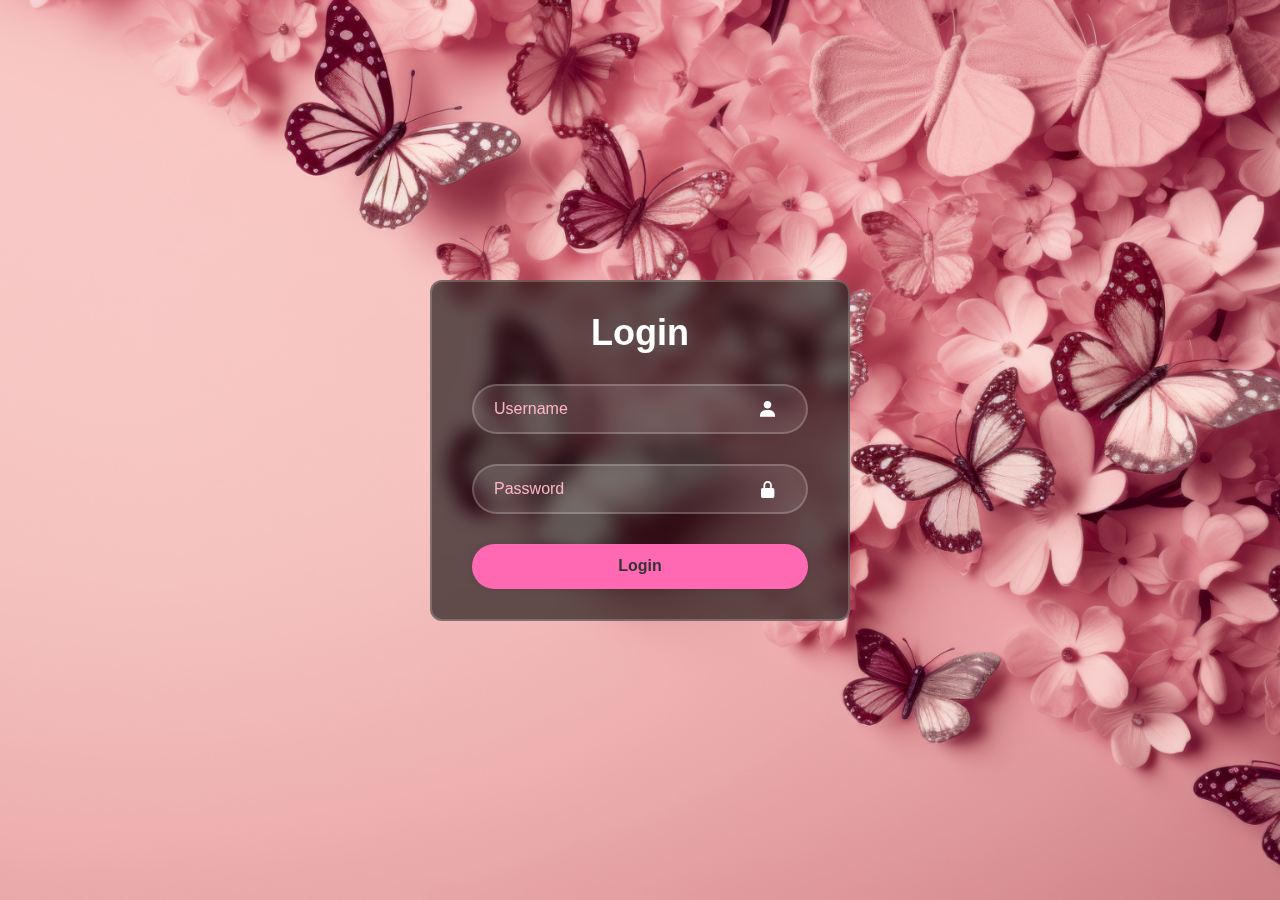
<file: index.html>
<!DOCTYPE html>
<html lang="en">
<head>
  <meta charset="UTF-8">
  <meta name="viewport" content="width=device-width, initial-scale=1.0">
  <title>FOR MY QUEEN <3</title>
  <link rel="stylesheet" href="style.css">
  <link href='https://unpkg.com/boxicons@2.1.4/css/boxicons.min.css' rel='stylesheet'>
  <script>
    function validateForm(event) {
      event.preventDefault(); // Prevent the form from submitting
      const username = document.getElementById('username').value;
      const password = document.getElementById('password').value;
      const validUsername = "lily sayang";
      const validPassword = "junielyly";

      if (username === validUsername && password === validPassword) {
        // Redirect to homepage.html
        window.location.href = 'homepage.html';
      } else {
        alert('Salah username atau password tu lily sayang <3');
      }
    }
  </script>
</head>
<body>
  <div class="wrapper">
    <form onsubmit="validateForm(event)">
      <h1>Login</h1>
      <div class="input-box">
        <input type="text" id="username" placeholder="Username" required>
        <i class='bx bxs-user'></i>
      </div>
      <div class="input-box">
        <input type="password" id="password" placeholder="Password" required>
        <i class='bx bxs-lock-alt'></i>
      </div>
      <button type="submit" class="btn">Login</button>
    </form>
  </div>
</body>
</html>
</file>
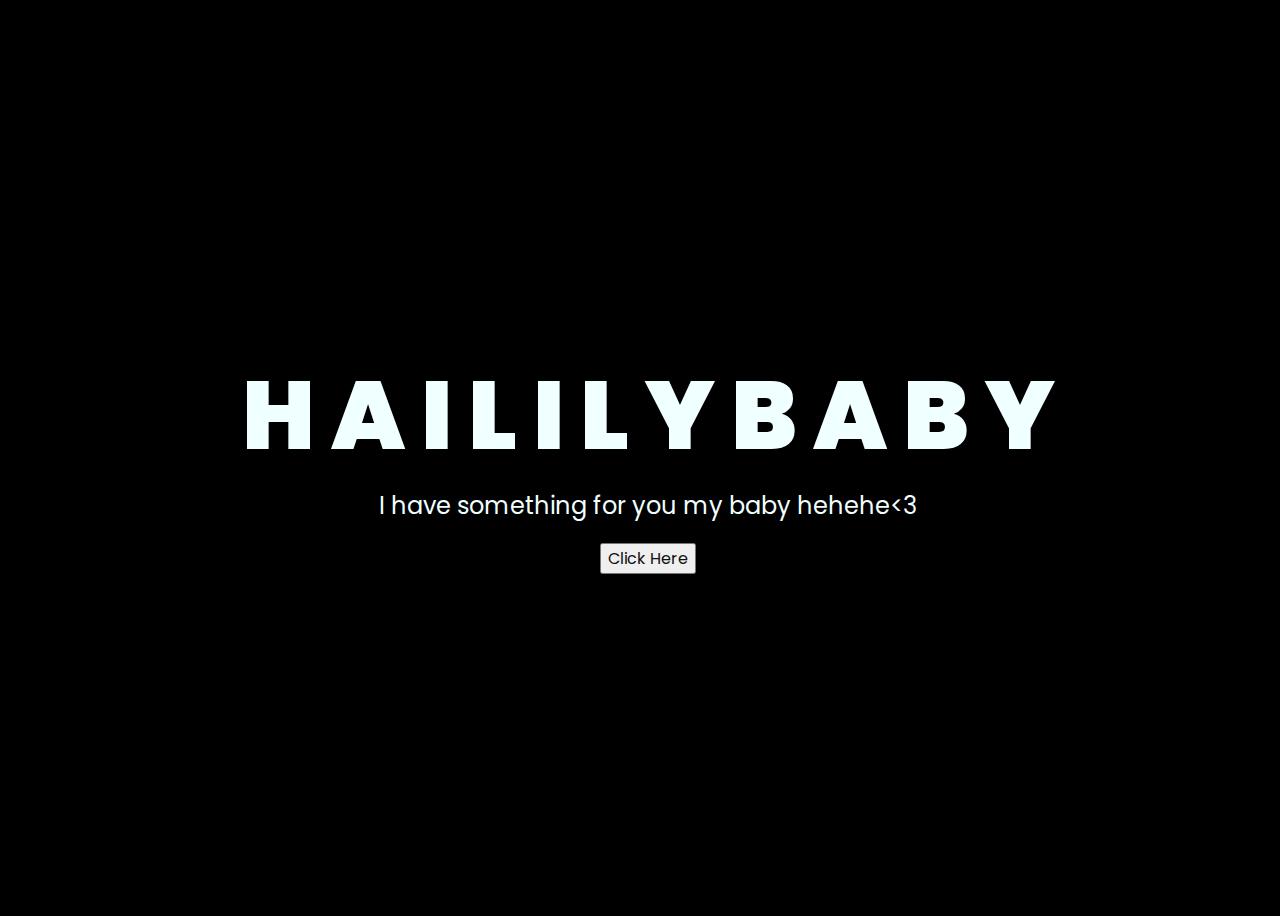
<file: Flower.html>
<!DOCTYPE html>
<html lang="en">
<head>
    <meta charset="UTF-8">
    <meta http-equiv="X-UA-Compatible" content="IE=edge">
    <meta name="viewport" content="width=device-width, initial-scale=1.0">
    <link rel="stylesheet" href="css/style.css">
    <link rel="icon" href="img/flowers.png" type="image/x-icon">
    <title>HEHEHE<3</title>
</head>
<body>
    <div class="greetings">
        <span style="animation-delay: 0.2s;">H</span>
        <span style="animation-delay: 0.4s;">A</span>
        <span style="animation-delay: 0.6s;">I</span>
        <span style="animation-delay: 0.8s;">L</span>
        <span style="animation-delay: 1.0s;">I</span>
        <span style="animation-delay: 1.2s;">L</span>
        <span style="animation-delay: 1.4s;">Y</span>
        <span style="animation-delay: 1.6s;">B</span>
        <span style="animation-delay: 1.8s;">A</span>
        <span style="animation-delay: 2.0s;">B</span>
        <span style="animation-delay: 2.2s;">Y</span>
    </div>
    <div class="description">
        <span>I have something for you my baby hehehe<3 </span>
    </div>
    <div class="button">
        <button>
            <a href="flowerr.html">Click Here</a>
        </button>
    </div>
</body>
</html>
</file>
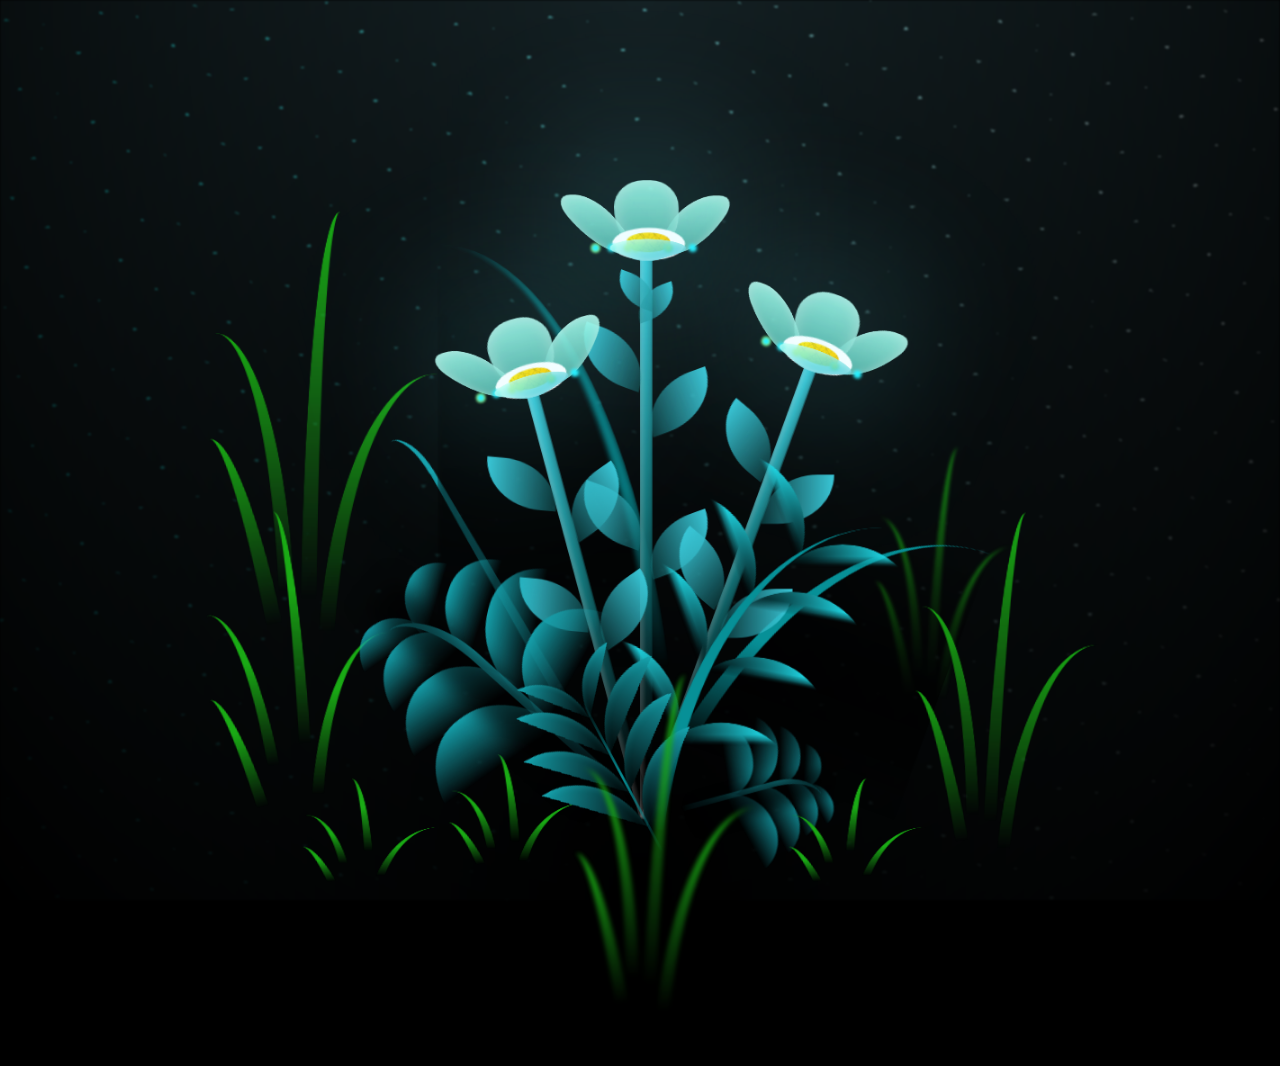
<file: flowerr.html>
<!DOCTYPE html>
<html lang="en">
<head>
    <meta charset="UTF-8">
    <meta http-equiv="X-UA-Compatible" content="IE=edge">
    <meta name="viewport" content="width=device-width, initial-scale=1.0">
    <link rel="stylesheet" href="css/main.css">
    <link rel="icon" href="img/flowers.png" type="image/x-icon">
    <title>FLOWERS FOR MY BABY <3</title>
</head>
<body class="container">
  <!-- Pembuat code: https://codepen.io/mdusmanansari/pen/BamepLe -->
    <div class="night"></div>
    <div class="flowers">
      <div class="flower flower--1">
        <div class="flower__leafs flower__leafs--1">
          <div class="flower__leaf flower__leaf--1"></div>
          <div class="flower__leaf flower__leaf--2"></div>
          <div class="flower__leaf flower__leaf--3"></div>
          <div class="flower__leaf flower__leaf--4"></div>
          <div class="flower__white-circle"></div>

          <div class="flower__light flower__light--1"></div>
          <div class="flower__light flower__light--2"></div>
          <div class="flower__light flower__light--3"></div>
          <div class="flower__light flower__light--4"></div>
          <div class="flower__light flower__light--5"></div>
          <div class="flower__light flower__light--6"></div>
          <div class="flower__light flower__light--7"></div>
          <div class="flower__light flower__light--8"></div>

        </div>
        <div class="flower__line">
          <div class="flower__line__leaf flower__line__leaf--1"></div>
          <div class="flower__line__leaf flower__line__leaf--2"></div>
          <div class="flower__line__leaf flower__line__leaf--3"></div>
          <div class="flower__line__leaf flower__line__leaf--4"></div>
          <div class="flower__line__leaf flower__line__leaf--5"></div>
          <div class="flower__line__leaf flower__line__leaf--6"></div>
        </div>
      </div>

      <div class="flower flower--2">
        <div class="flower__leafs flower__leafs--2">
          <div class="flower__leaf flower__leaf--1"></div>
          <div class="flower__leaf flower__leaf--2"></div>
          <div class="flower__leaf flower__leaf--3"></div>
          <div class="flower__leaf flower__leaf--4"></div>
          <div class="flower__white-circle"></div>

          <div class="flower__light flower__light--1"></div>
          <div class="flower__light flower__light--2"></div>
          <div class="flower__light flower__light--3"></div>
          <div class="flower__light flower__light--4"></div>
          <div class="flower__light flower__light--5"></div>
          <div class="flower__light flower__light--6"></div>
          <div class="flower__light flower__light--7"></div>
          <div class="flower__light flower__light--8"></div>

        </div>
        <div class="flower__line">
          <div class="flower__line__leaf flower__line__leaf--1"></div>
          <div class="flower__line__leaf flower__line__leaf--2"></div>
          <div class="flower__line__leaf flower__line__leaf--3"></div>
          <div class="flower__line__leaf flower__line__leaf--4"></div>
        </div>
      </div>

      <div class="flower flower--3">
        <div class="flower__leafs flower__leafs--3">
          <div class="flower__leaf flower__leaf--1"></div>
          <div class="flower__leaf flower__leaf--2"></div>
          <div class="flower__leaf flower__leaf--3"></div>
          <div class="flower__leaf flower__leaf--4"></div>
          <div class="flower__white-circle"></div>

          <div class="flower__light flower__light--1"></div>
          <div class="flower__light flower__light--2"></div>
          <div class="flower__light flower__light--3"></div>
          <div class="flower__light flower__light--4"></div>
          <div class="flower__light flower__light--5"></div>
          <div class="flower__light flower__light--6"></div>
          <div class="flower__light flower__light--7"></div>
          <div class="flower__light flower__light--8"></div>

        </div>
        <div class="flower__line">
          <div class="flower__line__leaf flower__line__leaf--1"></div>
          <div class="flower__line__leaf flower__line__leaf--2"></div>
          <div class="flower__line__leaf flower__line__leaf--3"></div>
          <div class="flower__line__leaf flower__line__leaf--4"></div>
        </div>
      </div>

      <div class="grow-ans" style="--d:1.2s">
        <div class="flower__g-long">
          <div class="flower__g-long__top"></div>
          <div class="flower__g-long__bottom"></div>
        </div>
      </div>

      <div class="growing-grass">
        <div class="flower__grass flower__grass--1">
          <div class="flower__grass--top"></div>
          <div class="flower__grass--bottom"></div>
          <div class="flower__grass__leaf flower__grass__leaf--1"></div>
          <div class="flower__grass__leaf flower__grass__leaf--2"></div>
          <div class="flower__grass__leaf flower__grass__leaf--3"></div>
          <div class="flower__grass__leaf flower__grass__leaf--4"></div>
          <div class="flower__grass__leaf flower__grass__leaf--5"></div>
          <div class="flower__grass__leaf flower__grass__leaf--6"></div>
          <div class="flower__grass__leaf flower__grass__leaf--7"></div>
          <div class="flower__grass__leaf flower__grass__leaf--8"></div>
          <div class="flower__grass__overlay"></div>
        </div>
      </div>

      <div class="growing-grass">
        <div class="flower__grass flower__grass--2">
          <div class="flower__grass--top"></div>
          <div class="flower__grass--bottom"></div>
          <div class="flower__grass__leaf flower__grass__leaf--1"></div>
          <div class="flower__grass__leaf flower__grass__leaf--2"></div>
          <div class="flower__grass__leaf flower__grass__leaf--3"></div>
          <div class="flower__grass__leaf flower__grass__leaf--4"></div>
          <div class="flower__grass__leaf flower__grass__leaf--5"></div>
          <div class="flower__grass__leaf flower__grass__leaf--6"></div>
          <div class="flower__grass__leaf flower__grass__leaf--7"></div>
          <div class="flower__grass__leaf flower__grass__leaf--8"></div>
          <div class="flower__grass__overlay"></div>
        </div>
      </div>

      <div class="grow-ans" style="--d:2.4s">
        <div class="flower__g-right flower__g-right--1">
          <div class="leaf"></div>
        </div>
      </div>

      <div class="grow-ans" style="--d:2.8s">
        <div class="flower__g-right flower__g-right--2">
          <div class="leaf"></div>
        </div>
      </div>

      <div class="grow-ans" style="--d:2.8s">
        <div class="flower__g-front">
          <div class="flower__g-front__leaf-wrapper flower__g-front__leaf-wrapper--1">
            <div class="flower__g-front__leaf"></div>
          </div>
          <div class="flower__g-front__leaf-wrapper flower__g-front__leaf-wrapper--2">
            <div class="flower__g-front__leaf"></div>
          </div>
          <div class="flower__g-front__leaf-wrapper flower__g-front__leaf-wrapper--3">
            <div class="flower__g-front__leaf"></div>
          </div>
          <div class="flower__g-front__leaf-wrapper flower__g-front__leaf-wrapper--4">
            <div class="flower__g-front__leaf"></div>
          </div>
          <div class="flower__g-front__leaf-wrapper flower__g-front__leaf-wrapper--5">
            <div class="flower__g-front__leaf"></div>
          </div>
          <div class="flower__g-front__leaf-wrapper flower__g-front__leaf-wrapper--6">
            <div class="flower__g-front__leaf"></div>
          </div>
          <div class="flower__g-front__leaf-wrapper flower__g-front__leaf-wrapper--7">
            <div class="flower__g-front__leaf"></div>
          </div>
          <div class="flower__g-front__leaf-wrapper flower__g-front__leaf-wrapper--8">
            <div class="flower__g-front__leaf"></div>
          </div>
          <div class="flower__g-front__line"></div>
        </div>
      </div>

      <div class="grow-ans" style="--d:3.2s">
        <div class="flower__g-fr">
          <div class="leaf"></div>
          <div class="flower__g-fr__leaf flower__g-fr__leaf--1"></div>
          <div class="flower__g-fr__leaf flower__g-fr__leaf--2"></div>
          <div class="flower__g-fr__leaf flower__g-fr__leaf--3"></div>
          <div class="flower__g-fr__leaf flower__g-fr__leaf--4"></div>
          <div class="flower__g-fr__leaf flower__g-fr__leaf--5"></div>
          <div class="flower__g-fr__leaf flower__g-fr__leaf--6"></div>
          <div class="flower__g-fr__leaf flower__g-fr__leaf--7"></div>
          <div class="flower__g-fr__leaf flower__g-fr__leaf--8"></div>
        </div>
      </div>

      <div class="long-g long-g--0">
        <div class="grow-ans" style="--d:3s">
          <div class="leaf leaf--0"></div>
        </div>
        <div class="grow-ans" style="--d:2.2s">
          <div class="leaf leaf--1"></div>
        </div>
        <div class="grow-ans" style="--d:3.4s">
          <div class="leaf leaf--2"></div>
        </div>
        <div class="grow-ans" style="--d:3.6s">
          <div class="leaf leaf--3"></div>
        </div>
      </div>

      <div class="long-g long-g--1">
        <div class="grow-ans" style="--d:3.6s">
          <div class="leaf leaf--0"></div>
        </div>
        <div class="grow-ans" style="--d:3.8s">
          <div class="leaf leaf--1"></div>
        </div>
        <div class="grow-ans" style="--d:4s">
          <div class="leaf leaf--2"></div>
        </div>
        <div class="grow-ans" style="--d:4.2s">
          <div class="leaf leaf--3"></div>
        </div>
      </div>

      <div class="long-g long-g--2">
        <div class="grow-ans" style="--d:4s">
          <div class="leaf leaf--0"></div>
        </div>
        <div class="grow-ans" style="--d:4.2s">
          <div class="leaf leaf--1"></div>
        </div>
        <div class="grow-ans" style="--d:4.4s">
          <div class="leaf leaf--2"></div>
        </div>
        <div class="grow-ans" style="--d:4.6s">
          <div class="leaf leaf--3"></div>
        </div>
      </div>

      <div class="long-g long-g--3">
        <div class="grow-ans" style="--d:4s">
          <div class="leaf leaf--0"></div>
        </div>
        <div class="grow-ans" style="--d:4.2s">
          <div class="leaf leaf--1"></div>
        </div>
        <div class="grow-ans" style="--d:3s">
          <div class="leaf leaf--2"></div>
        </div>
        <div class="grow-ans" style="--d:3.6s">
          <div class="leaf leaf--3"></div>
        </div>
      </div>

      <div class="long-g long-g--4">
        <div class="grow-ans" style="--d:4s">
          <div class="leaf leaf--0"></div>
        </div>
        <div class="grow-ans" style="--d:4.2s">
          <div class="leaf leaf--1"></div>
        </div>
        <div class="grow-ans" style="--d:3s">
          <div class="leaf leaf--2"></div>
        </div>
        <div class="grow-ans" style="--d:3.6s">
          <div class="leaf leaf--3"></div>
        </div>
      </div>

      <div class="long-g long-g--5">
        <div class="grow-ans" style="--d:4s">
          <div class="leaf leaf--0"></div>
        </div>
        <div class="grow-ans" style="--d:4.2s">
          <div class="leaf leaf--1"></div>
        </div>
        <div class="grow-ans" style="--d:3s">
          <div class="leaf leaf--2"></div>
        </div>
        <div class="grow-ans" style="--d:3.6s">
          <div class="leaf leaf--3"></div>
        </div>
      </div>

      <div class="long-g long-g--6">
        <div class="grow-ans" style="--d:4.2s">
          <div class="leaf leaf--0"></div>
        </div>
        <div class="grow-ans" style="--d:4.4s">
          <div class="leaf leaf--1"></div>
        </div>
        <div class="grow-ans" style="--d:4.6s">
          <div class="leaf leaf--2"></div>
        </div>
        <div class="grow-ans" style="--d:4.8s">
          <div class="leaf leaf--3"></div>
        </div>
      </div>

      <div class="long-g long-g--7">
        <div class="grow-ans" style="--d:3s">
          <div class="leaf leaf--0"></div>
        </div>
        <div class="grow-ans" style="--d:3.2s">
          <div class="leaf leaf--1"></div>
        </div>
        <div class="grow-ans" style="--d:3.5s">
          <div class="leaf leaf--2"></div>
        </div>
        <div class="grow-ans" style="--d:3.6s">
          <div class="leaf leaf--3"></div>
        </div>
      </div>
    </div>
    <script src="main.js"></script>
  </body>
</html>
</file>
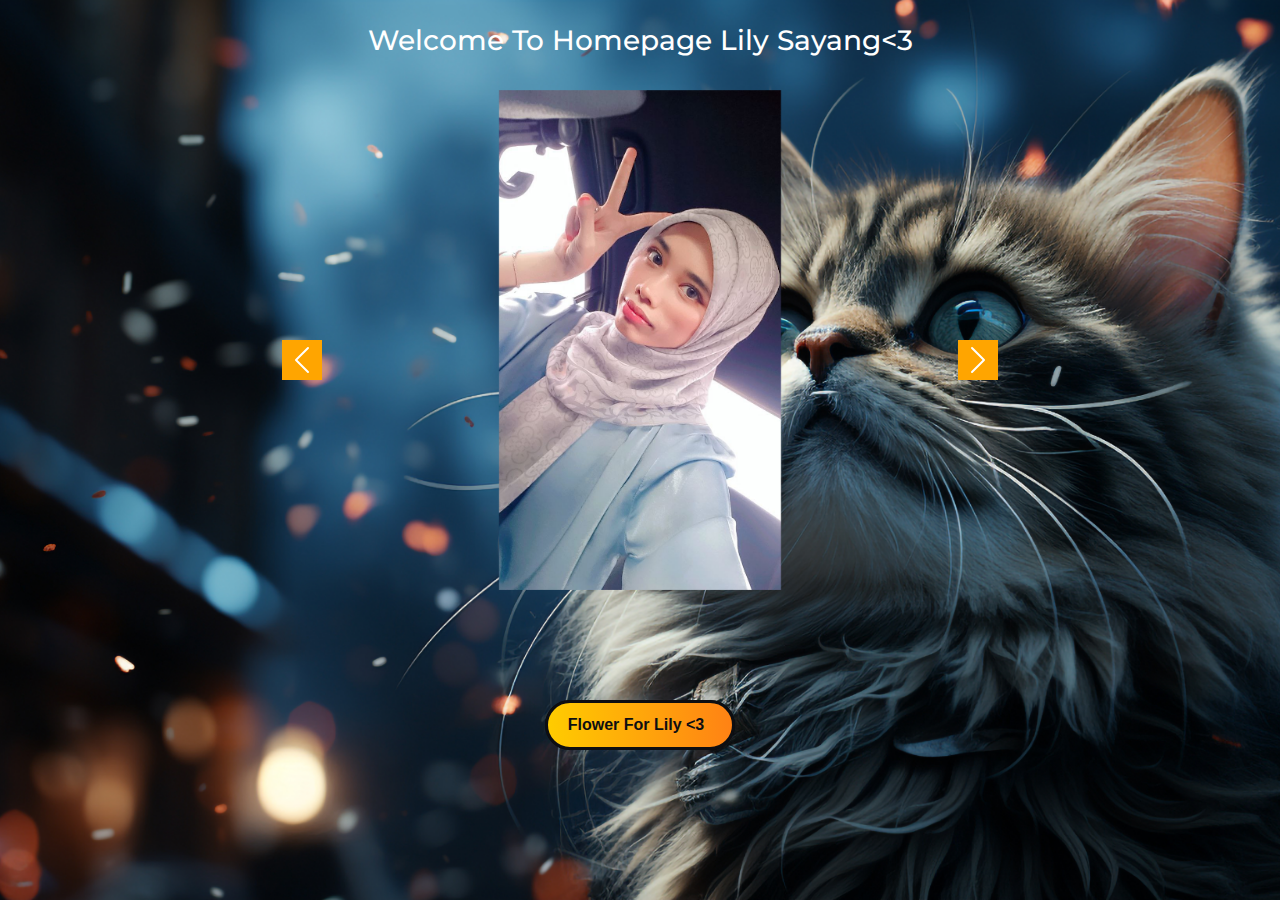
<file: homepage.html>
<!DOCTYPE html>
<html lang="en">
<head>
    <meta charset="UTF-8">
    <meta name="viewport" content="width=device-width, initial-scale=1.0">
    <title>HOMEPAGE</title>
    <!-- Bootstrap for CSS -->
    <link href="https://cdn.jsdelivr.net/npm/bootstrap@5.3.3/dist/css/bootstrap.min.css" rel="stylesheet">
    <link href="https://cdn.jsdelivr.net/npm/bootstrap-icons/font/bootstrap-icons.css" rel="stylesheet">

    <!-- Bootstrap for JS -->
    <script src="https://cdn.jsdelivr.net/npm/bootstrap@5.3.3/dist/js/bootstrap.bundle.min.js"></script>

    <!-- Custom CSS for Homepage-->
    <link href="indexStyle.css" rel="stylesheet">

</head>
<body class="BodyBg">
    <!-- Header -->
    <header>
                <div class="d-flex align-items-center mx-auto d-lg-none">
                    <span class="mx-auto">WEBSITE FOR LILY</span>
                </div>
    </header>

    <!-- Page Content -->
    <div class="container ContentColor">
        <br>
        <h3 class="MainTitle">Welcome To Homepage Lily Sayang<3</h3>
        <div class="row">
            <div class="col">
                <br>
                <center>
                    <!-- <h1 class="h1mp">WELCOME TO SAMS</h1> -->
                    <div id="carouselExampleAutoplaying" class="carousel slide carousel-fade" data-bs-ride="carousel" data-bs-interval="3000">
                        <div class="carousel-inner">
                            <div class="carousel-item active">
                                <img src="img/lily1.jpeg" class="d-inline" alt="">
                            </div>
                            <div class="carousel-item">
                                <img src="img/lily2.jpeg" class="d-inline" alt="">
                            </div>
                            <div class="carousel-item">
                                <img src="img/lily3.jpeg" class="d-inline" alt="">
                            </div>
                            <div class="carousel-item">
                                <img src="img/lily4.jpeg" class="d-inline" alt="">
                            </div>
                            <div class="carousel-item">
                                <img src="img/lily5.jpeg" class="d-inline" alt="">
                            </div>
                        </div>
                        <button class="carousel-control-prev" type="button" data-bs-target="#carouselExampleAutoplaying" data-bs-slide="prev">
                            <span class="carousel-control-prev-icon" aria-hidden="true"></span>
                            <span class="visually-hidden">Previous</span>
                        </button>
                        <button class="carousel-control-next" type="button" data-bs-target="#carouselExampleAutoplaying" data-bs-slide="next">
                            <span class="carousel-control-next-icon" aria-hidden="true"></span>
                            <span class="visually-hidden">Next</span>
                        </button>
                    </div>

                    <div class="Btn-container">
                        <!-- Button 1 -->
                        <a href="Flower.html" class="button">
                            <div class="button__content">
                                <span class="button__text">Flower For Lily <3</span>
                                <i class="ri-download-cloud-fill button__icon"></i>

                                <div class="button__reflection-1"></div>
                                <div class="button__reflection-2"></div>
                            </div>

                            <img src="img/star.png" alt="none" class="button__star-1">
                            <img src="img/star.png" alt="none" class="button__star-2">
                            <img src="img/circle.png" alt="none" class="button__circle-1">
                            <img src="img/circle.png" alt="none" class="button__circle-2">
                            <img src="img/diamond.png" alt="none" class="button__diamond">
                            <img src="img/triangle.png" alt="none" class="button__triangle">

                            <div class="button__shadow"></div>
                        </a>

                </center>
            </div>
        </div>
    </div>
</body>
</html>
</file>
<file: style.css>
* {
  margin: 0;
  padding: 0;
  box-sizing: border-box;
  font-family: "Poppins", sans-serif;
}

body {
  display: flex;
  justify-content: center;
  align-items: center;
  min-height: 100vh;
  background: url(img/butterfly.png) no-repeat;
  background-size: cover;
  background-position: center;
}

.wrapper {
  width: 420px;
  background: rgba(0, 0, 0, 0.6); /* Darker transparent background */
  border: 2px solid rgba(255, 255, 255, .2);
  backdrop-filter: blur(9px);
  color: #fff;
  border-radius: 12px;
  padding: 30px 40px;
}

.wrapper h1 {
  font-size: 36px;
  text-align: center;
}

.wrapper .input-box {
  position: relative;
  width: 100%;
  height: 50px;
  margin: 30px 0;
}

.input-box input {
  width: 100%;
  height: 100%;
  background: rgba(255, 255, 255, 0.1); /* Slightly opaque input background */
  border: none;
  outline: none;
  border: 2px solid rgba(255, 255, 255, .2);
  border-radius: 40px;
  font-size: 16px;
  color: #fff; /* White input text */
  padding: 20px 45px 20px 20px;
}

.input-box input::placeholder {
  color: lightpink;
}

.input-box i {
  position: absolute;
  right: 20px;
  top: 30%;
  transform: translate(-50%);
  font-size: 20px;
  color: #fff; /* White icon color */
}

.wrapper .remember-forgot {
  display: flex;
  justify-content: space-between;
  font-size: 14.5px;
  margin: -15px 0 15px;
}


.wrapper .btn {
  width: 100%;
  height: 45px;
  background: #ff69b4; /* Light pink button background */
  border: none;
  outline: none;
  border-radius: 40px;
  box-shadow: 0 0 10px rgba(0, 0, 0, .1);
  cursor: pointer;
  font-size: 16px;
  color: #333;
  font-weight: 600;
}
</file>
<file: css/style.css>
@import url('https://fonts.googleapis.com/css2?family=Poppins:ital,wght@0,500;1,900&display=swap');

* {
    font-family: 'Poppins', cursive;
}

body {
    color: azure;
    width: 100%;
    height: 100vh;
    display: flex;
    flex-direction: column;
    align-items: center;
    justify-content: center;
    background-color: black;
}

.greetings {
    font-size: 6rem;
    font-weight: 900;
}

.greetings > span {
    animation: glow 2.5s ease-in-out infinite;
}

@keyframes glow {
    0%, 100% {
        color: #fff;
        text-shadow: 0 0 12px #39c6d6, 0 0 50px #39c6d6, 0 0 100px #39c6d6;
    }
    10%, 90% {
        color: #111;
        text-shadow: none;
    }
}

.description {
    font-size: 1.5rem;
    margin-bottom: 20px;
}

.button a {
    text-decoration: none;
    font-size: 1rem;
    color: #111;
}

@media screen and (max-width: 574px) {
    .greetings {
        display: block;
        font-size: 3rem;
        font-weight: 500;
        text-align: center;
    }
    .description {
        font-size: 1rem;
    }

    .button a {
        font-size: 0.5rem;
    }
}
</file>
<file: css/main.css>
*,
*::after,
*::before {
  padding: 0;
  margin: 0;
  box-sizing: border-box;
}

:root {
  --dark-color: #000;
}

body {
  display: flex;
  align-items: flex-end;
  justify-content: center;
  min-height: 100vh;
  background-color: var(--dark-color);
  overflow: hidden;
  perspective: 1000px;
}

.night {
  position: fixed;
  left: 50%;
  top: 0;
  transform: translateX(-50%);
  width: 100%;
  height: 100%;
  filter: blur(0.1vmin);
  background-image: radial-gradient(ellipse at top, transparent 0%, var(--dark-color)), radial-gradient(ellipse at bottom, var(--dark-color), rgba(145, 233, 255, 0.2)), repeating-linear-gradient(220deg, rgb(0, 0, 0) 0px, rgb(0, 0, 0) 19px, transparent 19px, transparent 22px), repeating-linear-gradient(189deg, rgb(0, 0, 0) 0px, rgb(0, 0, 0) 19px, transparent 19px, transparent 22px), repeating-linear-gradient(148deg, rgb(0, 0, 0) 0px, rgb(0, 0, 0) 19px, transparent 19px, transparent 22px), linear-gradient(90deg, rgb(0, 255, 250), rgb(240, 240, 240));
}

.flowers {
  position: relative;
  transform: scale(0.9);
}

.flower {
  position: absolute;
  bottom: 10vmin;
  transform-origin: bottom center;
  z-index: 10;
  --fl-speed: 0.8s;
}
.flower--1 {
  -webkit-animation: moving-flower-1 4s linear infinite;
          animation: moving-flower-1 4s linear infinite;
}
.flower--1 .flower__line {
  height: 70vmin;
  -webkit-animation-delay: 0.3s;
          animation-delay: 0.3s;
}
.flower--1 .flower__line__leaf--1 {
  -webkit-animation: blooming-leaf-right var(--fl-speed) 1.6s backwards;
          animation: blooming-leaf-right var(--fl-speed) 1.6s backwards;
}
.flower--1 .flower__line__leaf--2 {
  -webkit-animation: blooming-leaf-right var(--fl-speed) 1.4s backwards;
          animation: blooming-leaf-right var(--fl-speed) 1.4s backwards;
}
.flower--1 .flower__line__leaf--3 {
  -webkit-animation: blooming-leaf-left var(--fl-speed) 1.2s backwards;
          animation: blooming-leaf-left var(--fl-speed) 1.2s backwards;
}
.flower--1 .flower__line__leaf--4 {
  -webkit-animation: blooming-leaf-left var(--fl-speed) 1s backwards;
          animation: blooming-leaf-left var(--fl-speed) 1s backwards;
}
.flower--1 .flower__line__leaf--5 {
  -webkit-animation: blooming-leaf-right var(--fl-speed) 1.8s backwards;
          animation: blooming-leaf-right var(--fl-speed) 1.8s backwards;
}
.flower--1 .flower__line__leaf--6 {
  -webkit-animation: blooming-leaf-left var(--fl-speed) 2s backwards;
          animation: blooming-leaf-left var(--fl-speed) 2s backwards;
}
.flower--2 {
  left: 50%;
  transform: rotate(20deg);
  -webkit-animation: moving-flower-2 4s linear infinite;
          animation: moving-flower-2 4s linear infinite;
}
.flower--2 .flower__line {
  height: 60vmin;
  -webkit-animation-delay: 0.6s;
          animation-delay: 0.6s;
}
.flower--2 .flower__line__leaf--1 {
  -webkit-animation: blooming-leaf-right var(--fl-speed) 1.9s backwards;
          animation: blooming-leaf-right var(--fl-speed) 1.9s backwards;
}
.flower--2 .flower__line__leaf--2 {
  -webkit-animation: blooming-leaf-right var(--fl-speed) 1.7s backwards;
          animation: blooming-leaf-right var(--fl-speed) 1.7s backwards;
}
.flower--2 .flower__line__leaf--3 {
  -webkit-animation: blooming-leaf-left var(--fl-speed) 1.5s backwards;
          animation: blooming-leaf-left var(--fl-speed) 1.5s backwards;
}
.flower--2 .flower__line__leaf--4 {
  -webkit-animation: blooming-leaf-left var(--fl-speed) 1.3s backwards;
          animation: blooming-leaf-left var(--fl-speed) 1.3s backwards;
}
.flower--3 {
  left: 50%;
  transform: rotate(-15deg);
  -webkit-animation: moving-flower-3 4s linear infinite;
          animation: moving-flower-3 4s linear infinite;
}
.flower--3 .flower__line {
  -webkit-animation-delay: 0.9s;
          animation-delay: 0.9s;
}
.flower--3 .flower__line__leaf--1 {
  -webkit-animation: blooming-leaf-right var(--fl-speed) 2.5s backwards;
          animation: blooming-leaf-right var(--fl-speed) 2.5s backwards;
}
.flower--3 .flower__line__leaf--2 {
  -webkit-animation: blooming-leaf-right var(--fl-speed) 2.3s backwards;
          animation: blooming-leaf-right var(--fl-speed) 2.3s backwards;
}
.flower--3 .flower__line__leaf--3 {
  -webkit-animation: blooming-leaf-left var(--fl-speed) 2.1s backwards;
          animation: blooming-leaf-left var(--fl-speed) 2.1s backwards;
}
.flower--3 .flower__line__leaf--4 {
  -webkit-animation: blooming-leaf-left var(--fl-speed) 1.9s backwards;
          animation: blooming-leaf-left var(--fl-speed) 1.9s backwards;
}
.flower__leafs {
  position: relative;
  -webkit-animation: blooming-flower 2s backwards;
          animation: blooming-flower 2s backwards;
}
.flower__leafs--1 {
  -webkit-animation-delay: 1.1s;
          animation-delay: 1.1s;
}
.flower__leafs--2 {
  -webkit-animation-delay: 1.4s;
          animation-delay: 1.4s;
}
.flower__leafs--3 {
  -webkit-animation-delay: 1.7s;
          animation-delay: 1.7s;
}
.flower__leafs::after {
  content: "";
  position: absolute;
  left: 0;
  top: 0;
  transform: translate(-50%, -100%);
  width: 8vmin;
  height: 8vmin;
  background-color: #6bf0ff;
  filter: blur(10vmin);
}
.flower__leaf {
  position: absolute;
  bottom: 0;
  left: 50%;
  width: 8vmin;
  height: 11vmin;
  border-radius: 51% 49% 47% 53%/44% 45% 55% 69%;
  background-color: #a7ffee;
  background-image: linear-gradient(to top, #54b8aa, #a7ffee);
  transform-origin: bottom center;
  opacity: 0.9;
  box-shadow: inset 0 0 2vmin rgba(255, 255, 255, 0.5);
}
.flower__leaf--1 {
  transform: translate(-10%, 1%) rotateY(40deg) rotateX(-50deg);
}
.flower__leaf--2 {
  transform: translate(-50%, -4%) rotateX(40deg);
}
.flower__leaf--3 {
  transform: translate(-90%, 0%) rotateY(45deg) rotateX(50deg);
}
.flower__leaf--4 {
  width: 8vmin;
  height: 8vmin;
  transform-origin: bottom left;
  border-radius: 4vmin 10vmin 4vmin 4vmin;
  transform: translate(0%, 18%) rotateX(70deg) rotate(-43deg);
  background-image: linear-gradient(to top, #39c6d6, #a7ffee);
  z-index: 1;
  opacity: 0.8;
}
.flower__white-circle {
  position: absolute;
  left: -3.5vmin;
  top: -3vmin;
  width: 9vmin;
  height: 4vmin;
  border-radius: 50%;
  background-color: #fff;
}
.flower__white-circle::after {
  content: "";
  position: absolute;
  left: 50%;
  top: 45%;
  transform: translate(-50%, -50%);
  width: 60%;
  height: 60%;
  border-radius: inherit;
  background-image: repeating-linear-gradient(135deg, rgba(0, 0, 0, 0.03) 0px, rgba(0, 0, 0, 0.03) 1px, transparent 1px, transparent 12px), repeating-linear-gradient(45deg, rgba(0, 0, 0, 0.03) 0px, rgba(0, 0, 0, 0.03) 1px, transparent 1px, transparent 12px), repeating-linear-gradient(67.5deg, rgba(0, 0, 0, 0.03) 0px, rgba(0, 0, 0, 0.03) 1px, transparent 1px, transparent 12px), repeating-linear-gradient(135deg, rgba(0, 0, 0, 0.03) 0px, rgba(0, 0, 0, 0.03) 1px, transparent 1px, transparent 12px), repeating-linear-gradient(45deg, rgba(0, 0, 0, 0.03) 0px, rgba(0, 0, 0, 0.03) 1px, transparent 1px, transparent 12px), repeating-linear-gradient(112.5deg, rgba(0, 0, 0, 0.03) 0px, rgba(0, 0, 0, 0.03) 1px, transparent 1px, transparent 12px), repeating-linear-gradient(112.5deg, rgba(0, 0, 0, 0.03) 0px, rgba(0, 0, 0, 0.03) 1px, transparent 1px, transparent 12px), repeating-linear-gradient(45deg, rgba(0, 0, 0, 0.03) 0px, rgba(0, 0, 0, 0.03) 1px, transparent 1px, transparent 12px), repeating-linear-gradient(22.5deg, rgba(0, 0, 0, 0.03) 0px, rgba(0, 0, 0, 0.03) 1px, transparent 1px, transparent 12px), repeating-linear-gradient(45deg, rgba(0, 0, 0, 0.03) 0px, rgba(0, 0, 0, 0.03) 1px, transparent 1px, transparent 12px), repeating-linear-gradient(22.5deg, rgba(0, 0, 0, 0.03) 0px, rgba(0, 0, 0, 0.03) 1px, transparent 1px, transparent 12px), repeating-linear-gradient(135deg, rgba(0, 0, 0, 0.03) 0px, rgba(0, 0, 0, 0.03) 1px, transparent 1px, transparent 12px), repeating-linear-gradient(157.5deg, rgba(0, 0, 0, 0.03) 0px, rgba(0, 0, 0, 0.03) 1px, transparent 1px, transparent 12px), repeating-linear-gradient(67.5deg, rgba(0, 0, 0, 0.03) 0px, rgba(0, 0, 0, 0.03) 1px, transparent 1px, transparent 12px), repeating-linear-gradient(67.5deg, rgba(0, 0, 0, 0.03) 0px, rgba(0, 0, 0, 0.03) 1px, transparent 1px, transparent 12px), linear-gradient(90deg, rgb(255, 235, 18), rgb(255, 206, 0));
}
.flower__line {
  height: 55vmin;
  width: 1.5vmin;
  background-image: linear-gradient(to left, rgba(0, 0, 0, 0.2), transparent, rgba(255, 255, 255, 0.2)), linear-gradient(to top, transparent 10%, #14757a, #39c6d6);
  box-shadow: inset 0 0 2px rgba(0, 0, 0, 0.5);
  -webkit-animation: grow-flower-tree 4s backwards;
          animation: grow-flower-tree 4s backwards;
}
.flower__line__leaf {
  --w: 7vmin;
  --h: calc(var(--w) + 2vmin);
  position: absolute;
  top: 20%;
  left: 90%;
  width: var(--w);
  height: var(--h);
  border-top-right-radius: var(--h);
  border-bottom-left-radius: var(--h);
  background-image: linear-gradient(to top, rgba(20, 117, 122, 0.4), #39c6d6);
}
.flower__line__leaf--1 {
  transform: rotate(70deg) rotateY(30deg);
}
.flower__line__leaf--2 {
  top: 45%;
  transform: rotate(70deg) rotateY(30deg);
}
.flower__line__leaf--3, .flower__line__leaf--4, .flower__line__leaf--6 {
  border-top-right-radius: 0;
  border-bottom-left-radius: 0;
  border-top-left-radius: var(--h);
  border-bottom-right-radius: var(--h);
  left: -460%;
  top: 12%;
  transform: rotate(-70deg) rotateY(30deg);
}
.flower__line__leaf--4 {
  top: 40%;
}
.flower__line__leaf--5 {
  top: 0;
  transform-origin: left;
  transform: rotate(70deg) rotateY(30deg) scale(0.6);
}
.flower__line__leaf--6 {
  top: -2%;
  left: -450%;
  transform-origin: right;
  transform: rotate(-70deg) rotateY(30deg) scale(0.6);
}
.flower__light {
  position: absolute;
  bottom: 0vmin;
  width: 1vmin;
  height: 1vmin;
  background-color: rgb(255, 251, 0);
  border-radius: 50%;
  filter: blur(0.2vmin);
  -webkit-animation: light-ans 4s linear infinite backwards;
          animation: light-ans 4s linear infinite backwards;
}
.flower__light:nth-child(odd) {
  background-color: #23f0ff;
}
.flower__light--1 {
  left: -2vmin;
  -webkit-animation-delay: 1s;
          animation-delay: 1s;
}
.flower__light--2 {
  left: 3vmin;
  -webkit-animation-delay: 0.5s;
          animation-delay: 0.5s;
}
.flower__light--3 {
  left: -6vmin;
  -webkit-animation-delay: 0.3s;
          animation-delay: 0.3s;
}
.flower__light--4 {
  left: 6vmin;
  -webkit-animation-delay: 0.9s;
          animation-delay: 0.9s;
}
.flower__light--5 {
  left: -1vmin;
  -webkit-animation-delay: 1.5s;
          animation-delay: 1.5s;
}
.flower__light--6 {
  left: -4vmin;
  -webkit-animation-delay: 3s;
          animation-delay: 3s;
}
.flower__light--7 {
  left: 3vmin;
  -webkit-animation-delay: 2s;
          animation-delay: 2s;
}
.flower__light--8 {
  left: -6vmin;
  -webkit-animation-delay: 3.5s;
          animation-delay: 3.5s;
}
.flower__grass {
  --c: #159faa;
  --line-w: 1.5vmin;
  position: absolute;
  bottom: 12vmin;
  left: -7vmin;
  display: flex;
  flex-direction: column;
  align-items: flex-end;
  z-index: 20;
  transform-origin: bottom center;
  transform: rotate(-48deg) rotateY(40deg);
}
.flower__grass--1 {
  -webkit-animation: moving-grass 2s linear infinite;
          animation: moving-grass 2s linear infinite;
}
.flower__grass--2 {
  left: 2vmin;
  bottom: 10vmin;
  transform: scale(0.5) rotate(75deg) rotateX(10deg) rotateY(-200deg);
  opacity: 0.8;
  z-index: 0;
  -webkit-animation: moving-grass--2 1.5s linear infinite;
          animation: moving-grass--2 1.5s linear infinite;
}
.flower__grass--top {
  width: 7vmin;
  height: 10vmin;
  border-top-right-radius: 100%;
  border-right: var(--line-w) solid var(--c);
  transform-origin: bottom center;
  transform: rotate(-2deg);
}
.flower__grass--bottom {
  margin-top: -2px;
  width: var(--line-w);
  height: 25vmin;
  background-image: linear-gradient(to top, transparent, var(--c));
}
.flower__grass__leaf {
  --size: 10vmin;
  position: absolute;
  width: calc(var(--size) * 2.1);
  height: var(--size);
  border-top-left-radius: var(--size);
  border-top-right-radius: var(--size);
  background-image: linear-gradient(to top, transparent, transparent 30%, var(--c));
  z-index: 100;
}
.flower__grass__leaf--1 {
  top: -6%;
  left: 30%;
  --size: 6vmin;
  transform: rotate(-20deg);
  -webkit-animation: growing-grass-ans--1 2s 2.6s backwards;
          animation: growing-grass-ans--1 2s 2.6s backwards;
}
@-webkit-keyframes growing-grass-ans--1 {
  0% {
    transform-origin: bottom left;
    transform: rotate(-20deg) scale(0);
  }
}
@keyframes growing-grass-ans--1 {
  0% {
    transform-origin: bottom left;
    transform: rotate(-20deg) scale(0);
  }
}
.flower__grass__leaf--2 {
  top: -5%;
  left: -110%;
  --size: 6vmin;
  transform: rotate(10deg);
  -webkit-animation: growing-grass-ans--2 2s 2.4s linear backwards;
          animation: growing-grass-ans--2 2s 2.4s linear backwards;
}
@-webkit-keyframes growing-grass-ans--2 {
  0% {
    transform-origin: bottom right;
    transform: rotate(10deg) scale(0);
  }
}
@keyframes growing-grass-ans--2 {
  0% {
    transform-origin: bottom right;
    transform: rotate(10deg) scale(0);
  }
}
.flower__grass__leaf--3 {
  top: 5%;
  left: 60%;
  --size: 8vmin;
  transform: rotate(-18deg) rotateX(-20deg);
  -webkit-animation: growing-grass-ans--3 2s 2.2s linear backwards;
          animation: growing-grass-ans--3 2s 2.2s linear backwards;
}
@-webkit-keyframes growing-grass-ans--3 {
  0% {
    transform-origin: bottom left;
    transform: rotate(-18deg) rotateX(-20deg) scale(0);
  }
}
@keyframes growing-grass-ans--3 {
  0% {
    transform-origin: bottom left;
    transform: rotate(-18deg) rotateX(-20deg) scale(0);
  }
}
.flower__grass__leaf--4 {
  top: 6%;
  left: -135%;
  --size: 8vmin;
  transform: rotate(2deg);
  -webkit-animation: growing-grass-ans--4 2s 2s linear backwards;
          animation: growing-grass-ans--4 2s 2s linear backwards;
}
@-webkit-keyframes growing-grass-ans--4 {
  0% {
    transform-origin: bottom right;
    transform: rotate(2deg) scale(0);
  }
}
@keyframes growing-grass-ans--4 {
  0% {
    transform-origin: bottom right;
    transform: rotate(2deg) scale(0);
  }
}
.flower__grass__leaf--5 {
  top: 20%;
  left: 60%;
  --size: 10vmin;
  transform: rotate(-24deg) rotateX(-20deg);
  -webkit-animation: growing-grass-ans--5 2s 1.8s linear backwards;
          animation: growing-grass-ans--5 2s 1.8s linear backwards;
}
@-webkit-keyframes growing-grass-ans--5 {
  0% {
    transform-origin: bottom left;
    transform: rotate(-24deg) rotateX(-20deg) scale(0);
  }
}
@keyframes growing-grass-ans--5 {
  0% {
    transform-origin: bottom left;
    transform: rotate(-24deg) rotateX(-20deg) scale(0);
  }
}
.flower__grass__leaf--6 {
  top: 22%;
  left: -180%;
  --size: 10vmin;
  transform: rotate(10deg);
  -webkit-animation: growing-grass-ans--6 2s 1.6s linear backwards;
          animation: growing-grass-ans--6 2s 1.6s linear backwards;
}
@-webkit-keyframes growing-grass-ans--6 {
  0% {
    transform-origin: bottom right;
    transform: rotate(10deg) scale(0);
  }
}
@keyframes growing-grass-ans--6 {
  0% {
    transform-origin: bottom right;
    transform: rotate(10deg) scale(0);
  }
}
.flower__grass__leaf--7 {
  top: 39%;
  left: 70%;
  --size: 10vmin;
  transform: rotate(-10deg);
  -webkit-animation: growing-grass-ans--7 2s 1.4s linear backwards;
          animation: growing-grass-ans--7 2s 1.4s linear backwards;
}
@-webkit-keyframes growing-grass-ans--7 {
  0% {
    transform-origin: bottom left;
    transform: rotate(-10deg) scale(0);
  }
}
@keyframes growing-grass-ans--7 {
  0% {
    transform-origin: bottom left;
    transform: rotate(-10deg) scale(0);
  }
}
.flower__grass__leaf--8 {
  top: 40%;
  left: -215%;
  --size: 11vmin;
  transform: rotate(10deg);
  -webkit-animation: growing-grass-ans--8 2s 1.2s linear backwards;
          animation: growing-grass-ans--8 2s 1.2s linear backwards;
}
@-webkit-keyframes growing-grass-ans--8 {
  0% {
    transform-origin: bottom right;
    transform: rotate(10deg) scale(0);
  }
}
@keyframes growing-grass-ans--8 {
  0% {
    transform-origin: bottom right;
    transform: rotate(10deg) scale(0);
  }
}
.flower__grass__overlay {
  position: absolute;
  top: -10%;
  right: 0%;
  width: 100%;
  height: 100%;
  background-color: rgba(0, 0, 0, 0.6);
  filter: blur(1.5vmin);
  z-index: 100;
}
.flower__g-long {
  --w: 2vmin;
  --h: 6vmin;
  --c: #159faa;
  position: absolute;
  bottom: 10vmin;
  left: -3vmin;
  transform-origin: bottom center;
  transform: rotate(-30deg) rotateY(-20deg);
  display: flex;
  flex-direction: column;
  align-items: flex-end;
  -webkit-animation: flower-g-long-ans 3s linear infinite;
          animation: flower-g-long-ans 3s linear infinite;
}
@-webkit-keyframes flower-g-long-ans {
  0%, 100% {
    transform: rotate(-30deg) rotateY(-20deg);
  }
  50% {
    transform: rotate(-32deg) rotateY(-20deg);
  }
}
@keyframes flower-g-long-ans {
  0%, 100% {
    transform: rotate(-30deg) rotateY(-20deg);
  }
  50% {
    transform: rotate(-32deg) rotateY(-20deg);
  }
}
.flower__g-long__top {
  top: calc(var(--h) * -1);
  width: calc(var(--w) + 1vmin);
  height: var(--h);
  border-top-right-radius: 100%;
  border-right: 0.7vmin solid var(--c);
  transform: translate(-0.7vmin, 1vmin);
}
.flower__g-long__bottom {
  width: var(--w);
  height: 50vmin;
  transform-origin: bottom center;
  background-image: linear-gradient(to top, transparent 30%, var(--c));
  box-shadow: inset 0 0 2px rgba(0, 0, 0, 0.5);
  -webkit-clip-path: polygon(35% 0, 65% 1%, 100% 100%, 0% 100%);
          clip-path: polygon(35% 0, 65% 1%, 100% 100%, 0% 100%);
}
.flower__g-right {
  position: absolute;
  bottom: 6vmin;
  left: -2vmin;
  transform-origin: bottom left;
  transform: rotate(20deg);
}
.flower__g-right .leaf {
  width: 30vmin;
  height: 50vmin;
  border-top-left-radius: 100%;
  border-left: 2vmin solid #079097;
  background-image: linear-gradient(to bottom, transparent, var(--dark-color) 60%);
  -webkit-mask-image: linear-gradient(to top, transparent 30%, #079097 60%);
}
.flower__g-right--1 {
  -webkit-animation: flower-g-right-ans 2.5s linear infinite;
          animation: flower-g-right-ans 2.5s linear infinite;
}
.flower__g-right--2 {
  left: 5vmin;
  transform: rotateY(-180deg);
  -webkit-animation: flower-g-right-ans--2 3s linear infinite;
          animation: flower-g-right-ans--2 3s linear infinite;
}
.flower__g-right--2 .leaf {
  height: 75vmin;
  filter: blur(0.3vmin);
  opacity: 0.8;
}
@-webkit-keyframes flower-g-right-ans {
  0%, 100% {
    transform: rotate(20deg);
  }
  50% {
    transform: rotate(24deg) rotateX(-20deg);
  }
}
@keyframes flower-g-right-ans {
  0%, 100% {
    transform: rotate(20deg);
  }
  50% {
    transform: rotate(24deg) rotateX(-20deg);
  }
}
@-webkit-keyframes flower-g-right-ans--2 {
  0%, 100% {
    transform: rotateY(-180deg) rotate(0deg) rotateX(-20deg);
  }
  50% {
    transform: rotateY(-180deg) rotate(6deg) rotateX(-20deg);
  }
}
@keyframes flower-g-right-ans--2 {
  0%, 100% {
    transform: rotateY(-180deg) rotate(0deg) rotateX(-20deg);
  }
  50% {
    transform: rotateY(-180deg) rotate(6deg) rotateX(-20deg);
  }
}
.flower__g-front {
  position: absolute;
  bottom: 6vmin;
  left: 2.5vmin;
  z-index: 100;
  transform-origin: bottom center;
  transform: rotate(-28deg) rotateY(30deg) scale(1.04);
  -webkit-animation: flower__g-front-ans 2s linear infinite;
          animation: flower__g-front-ans 2s linear infinite;
}
@-webkit-keyframes flower__g-front-ans {
  0%, 100% {
    transform: rotate(-28deg) rotateY(30deg) scale(1.04);
  }
  50% {
    transform: rotate(-35deg) rotateY(40deg) scale(1.04);
  }
}
@keyframes flower__g-front-ans {
  0%, 100% {
    transform: rotate(-28deg) rotateY(30deg) scale(1.04);
  }
  50% {
    transform: rotate(-35deg) rotateY(40deg) scale(1.04);
  }
}
.flower__g-front__line {
  width: 0.3vmin;
  height: 20vmin;
  background-image: linear-gradient(to top, transparent, #079097, transparent 100%);
  position: relative;
}
.flower__g-front__leaf-wrapper {
  position: absolute;
  top: 0;
  left: 0;
  transform-origin: bottom left;
  transform: rotate(10deg);
}
.flower__g-front__leaf-wrapper:nth-child(even) {
  left: 0vmin;
  transform: rotateY(-180deg) rotate(5deg);
  -webkit-animation: flower__g-front__leaf-left-ans 1s ease-in backwards;
          animation: flower__g-front__leaf-left-ans 1s ease-in backwards;
}
.flower__g-front__leaf-wrapper:nth-child(odd) {
  -webkit-animation: flower__g-front__leaf-ans 1s ease-in backwards;
          animation: flower__g-front__leaf-ans 1s ease-in backwards;
}
.flower__g-front__leaf-wrapper--1 {
  top: -8vmin;
  transform: scale(0.7);
  -webkit-animation: flower__g-front__leaf-ans 1s 5.5s ease-in backwards !important;
          animation: flower__g-front__leaf-ans 1s 5.5s ease-in backwards !important;
}
.flower__g-front__leaf-wrapper--2 {
  top: -8vmin;
  transform: rotateY(-180deg) scale(0.7) !important;
  -webkit-animation: flower__g-front__leaf-left-ans-2 1s 4.6s ease-in backwards !important;
          animation: flower__g-front__leaf-left-ans-2 1s 4.6s ease-in backwards !important;
}
.flower__g-front__leaf-wrapper--3 {
  top: -3vmin;
  -webkit-animation: flower__g-front__leaf-ans 1s 4.6s ease-in backwards;
          animation: flower__g-front__leaf-ans 1s 4.6s ease-in backwards;
}
.flower__g-front__leaf-wrapper--4 {
  top: -3vmin;
  transform: rotateY(-180deg) scale(0.9) !important;
  -webkit-animation: flower__g-front__leaf-left-ans-2 1s 4.6s ease-in backwards !important;
          animation: flower__g-front__leaf-left-ans-2 1s 4.6s ease-in backwards !important;
}
@-webkit-keyframes flower__g-front__leaf-left-ans-2 {
  0% {
    transform: rotateY(-180deg) scale(0);
  }
}
@keyframes flower__g-front__leaf-left-ans-2 {
  0% {
    transform: rotateY(-180deg) scale(0);
  }
}
.flower__g-front__leaf-wrapper--5, .flower__g-front__leaf-wrapper--6 {
  top: 2vmin;
}
.flower__g-front__leaf-wrapper--7, .flower__g-front__leaf-wrapper--8 {
  top: 6.5vmin;
}
.flower__g-front__leaf-wrapper--2 {
  -webkit-animation-delay: 5.2s !important;
          animation-delay: 5.2s !important;
}
.flower__g-front__leaf-wrapper--3 {
  -webkit-animation-delay: 4.9s !important;
          animation-delay: 4.9s !important;
}
.flower__g-front__leaf-wrapper--5 {
  -webkit-animation-delay: 4.3s !important;
          animation-delay: 4.3s !important;
}
.flower__g-front__leaf-wrapper--6 {
  -webkit-animation-delay: 4.1s !important;
          animation-delay: 4.1s !important;
}
.flower__g-front__leaf-wrapper--7 {
  -webkit-animation-delay: 3.8s !important;
          animation-delay: 3.8s !important;
}
.flower__g-front__leaf-wrapper--8 {
  -webkit-animation-delay: 3.5s !important;
          animation-delay: 3.5s !important;
}
@-webkit-keyframes flower__g-front__leaf-ans {
  0% {
    transform: rotate(10deg) scale(0);
  }
}
@keyframes flower__g-front__leaf-ans {
  0% {
    transform: rotate(10deg) scale(0);
  }
}
@-webkit-keyframes flower__g-front__leaf-left-ans {
  0% {
    transform: rotateY(-180deg) rotate(5deg) scale(0);
  }
}
@keyframes flower__g-front__leaf-left-ans {
  0% {
    transform: rotateY(-180deg) rotate(5deg) scale(0);
  }
}
.flower__g-front__leaf {
  width: 10vmin;
  height: 10vmin;
  border-radius: 100% 0% 0% 100%/100% 100% 0% 0%;
  box-shadow: inset 0 2px 1vmin hsla(184deg, 97%, 58%, 0.2);
  background-image: linear-gradient(to bottom left, transparent, var(--dark-color)), linear-gradient(to bottom right, #159faa 50%, transparent 50%, transparent);
  -webkit-mask-image: linear-gradient(to bottom right, #159faa 50%, transparent 50%, transparent);
  mask-image: linear-gradient(to bottom right, #159faa 50%, transparent 50%, transparent);
}
.flower__g-fr {
  position: absolute;
  bottom: -4vmin;
  left: vmin;
  transform-origin: bottom left;
  z-index: 10;
  -webkit-animation: flower__g-fr-ans 2s linear infinite;
          animation: flower__g-fr-ans 2s linear infinite;
}
@-webkit-keyframes flower__g-fr-ans {
  0%, 100% {
    transform: rotate(2deg);
  }
  50% {
    transform: rotate(4deg);
  }
}
@keyframes flower__g-fr-ans {
  0%, 100% {
    transform: rotate(2deg);
  }
  50% {
    transform: rotate(4deg);
  }
}
.flower__g-fr .leaf {
  width: 30vmin;
  height: 50vmin;
  border-top-left-radius: 100%;
  border-left: 2vmin solid #079097;
  -webkit-mask-image: linear-gradient(to top, transparent 25%, #079097 50%);
  position: relative;
  z-index: 1;
}
.flower__g-fr__leaf {
  position: absolute;
  top: 0;
  left: 0;
  width: 10vmin;
  height: 10vmin;
  border-radius: 100% 0% 0% 100%/100% 100% 0% 0%;
  box-shadow: inset 0 2px 1vmin hsla(184deg, 97%, 58%, 0.2);
  background-image: linear-gradient(to bottom left, transparent, var(--dark-color) 98%), linear-gradient(to bottom right, #23f0ff 45%, transparent 50%, transparent);
  -webkit-mask-image: linear-gradient(135deg, #159faa 40%, transparent 50%, transparent);
}
.flower__g-fr__leaf--1 {
  left: 20vmin;
  transform: rotate(45deg);
  -webkit-animation: flower__g-fr-leaft-ans-1 0.5s 5.2s linear backwards;
          animation: flower__g-fr-leaft-ans-1 0.5s 5.2s linear backwards;
}
@-webkit-keyframes flower__g-fr-leaft-ans-1 {
  0% {
    transform-origin: left;
    transform: rotate(45deg) scale(0);
  }
}
@keyframes flower__g-fr-leaft-ans-1 {
  0% {
    transform-origin: left;
    transform: rotate(45deg) scale(0);
  }
}
.flower__g-fr__leaf--2 {
  left: 12vmin;
  top: -7vmin;
  transform: rotate(25deg) rotateY(-180deg);
  -webkit-animation: flower__g-fr-leaft-ans-6 0.5s 5s linear backwards;
          animation: flower__g-fr-leaft-ans-6 0.5s 5s linear backwards;
}
.flower__g-fr__leaf--3 {
  left: 15vmin;
  top: 6vmin;
  transform: rotate(55deg);
  -webkit-animation: flower__g-fr-leaft-ans-5 0.5s 4.8s linear backwards;
          animation: flower__g-fr-leaft-ans-5 0.5s 4.8s linear backwards;
}
.flower__g-fr__leaf--4 {
  left: 6vmin;
  top: -2vmin;
  transform: rotate(25deg) rotateY(-180deg);
  -webkit-animation: flower__g-fr-leaft-ans-6 0.5s 4.6s linear backwards;
          animation: flower__g-fr-leaft-ans-6 0.5s 4.6s linear backwards;
}
.flower__g-fr__leaf--5 {
  left: 10vmin;
  top: 14vmin;
  transform: rotate(55deg);
  -webkit-animation: flower__g-fr-leaft-ans-5 0.5s 4.4s linear backwards;
          animation: flower__g-fr-leaft-ans-5 0.5s 4.4s linear backwards;
}
@-webkit-keyframes flower__g-fr-leaft-ans-5 {
  0% {
    transform-origin: left;
    transform: rotate(55deg) scale(0);
  }
}
@keyframes flower__g-fr-leaft-ans-5 {
  0% {
    transform-origin: left;
    transform: rotate(55deg) scale(0);
  }
}
.flower__g-fr__leaf--6 {
  left: 0vmin;
  top: 6vmin;
  transform: rotate(25deg) rotateY(-180deg);
  -webkit-animation: flower__g-fr-leaft-ans-6 0.5s 4.2s linear backwards;
          animation: flower__g-fr-leaft-ans-6 0.5s 4.2s linear backwards;
}
@-webkit-keyframes flower__g-fr-leaft-ans-6 {
  0% {
    transform-origin: right;
    transform: rotate(25deg) rotateY(-180deg) scale(0);
  }
}
@keyframes flower__g-fr-leaft-ans-6 {
  0% {
    transform-origin: right;
    transform: rotate(25deg) rotateY(-180deg) scale(0);
  }
}
.flower__g-fr__leaf--7 {
  left: 5vmin;
  top: 22vmin;
  transform: rotate(45deg);
  -webkit-animation: flower__g-fr-leaft-ans-7 0.5s 4s linear backwards;
          animation: flower__g-fr-leaft-ans-7 0.5s 4s linear backwards;
}
@-webkit-keyframes flower__g-fr-leaft-ans-7 {
  0% {
    transform-origin: left;
    transform: rotate(45deg) scale(0);
  }
}
@keyframes flower__g-fr-leaft-ans-7 {
  0% {
    transform-origin: left;
    transform: rotate(45deg) scale(0);
  }
}
.flower__g-fr__leaf--8 {
  left: -4vmin;
  top: 15vmin;
  transform: rotate(15deg) rotateY(-180deg);
  -webkit-animation: flower__g-fr-leaft-ans-8 0.5s 3.8s linear backwards;
          animation: flower__g-fr-leaft-ans-8 0.5s 3.8s linear backwards;
}
@-webkit-keyframes flower__g-fr-leaft-ans-8 {
  0% {
    transform-origin: right;
    transform: rotate(15deg) rotateY(-180deg) scale(0);
  }
}
@keyframes flower__g-fr-leaft-ans-8 {
  0% {
    transform-origin: right;
    transform: rotate(15deg) rotateY(-180deg) scale(0);
  }
}

.long-g {
  position: absolute;
  bottom: 25vmin;
  left: -42vmin;
  transform-origin: bottom left;
}
.long-g--1 {
  bottom: 0vmin;
  transform: scale(0.8) rotate(-5deg);
}
.long-g--1 .leaf {
  -webkit-mask-image: linear-gradient(to top, transparent 40%, #079097 80%) !important;
}
.long-g--1 .leaf--1 {
  --w: 5vmin;
  --h: 60vmin;
  left: -2vmin;
  transform: rotate(3deg) rotateY(-180deg);
}
.long-g--2, .long-g--3 {
  bottom: -3vmin;
  left: -35vmin;
  transform-origin: center;
  transform: scale(0.6) rotateX(60deg);
}
.long-g--2 .leaf, .long-g--3 .leaf {
  -webkit-mask-image: linear-gradient(to top, transparent 50%, #079097 80%) !important;
}
.long-g--2 .leaf--1, .long-g--3 .leaf--1 {
  left: -1vmin;
  transform: rotateY(-180deg);
}
.long-g--3 {
  left: -17vmin;
  bottom: 0vmin;
}
.long-g--3 .leaf {
  -webkit-mask-image: linear-gradient(to top, transparent 40%, #079097 80%) !important;
}
.long-g--4 {
  left: 25vmin;
  bottom: -3vmin;
  transform-origin: center;
  transform: scale(0.6) rotateX(60deg);
}
.long-g--4 .leaf {
  -webkit-mask-image: linear-gradient(to top, transparent 50%, #079097 80%) !important;
}
.long-g--5 {
  left: 42vmin;
  bottom: 0vmin;
  transform: scale(0.8) rotate(2deg);
}
.long-g--6 {
  left: 0vmin;
  bottom: -20vmin;
  z-index: 100;
  filter: blur(0.3vmin);
  transform: scale(0.8) rotate(2deg);
}
.long-g--7 {
  left: 35vmin;
  bottom: 20vmin;
  z-index: -1;
  filter: blur(0.3vmin);
  transform: scale(0.6) rotate(2deg);
  opacity: 0.7;
}
.long-g .leaf {
  --w: 15vmin;
  --h: 40vmin;
  --c: #1aaa15;
  position: absolute;
  bottom: 0;
  width: var(--w);
  height: var(--h);
  border-top-left-radius: 100%;
  border-left: 2vmin solid var(--c);
  -webkit-mask-image: linear-gradient(to top, transparent 20%, var(--dark-color));
  transform-origin: bottom center;
}
.long-g .leaf--0 {
  left: 2vmin;
  -webkit-animation: leaf-ans-1 4s linear infinite;
          animation: leaf-ans-1 4s linear infinite;
}
.long-g .leaf--1 {
  --w: 5vmin;
  --h: 60vmin;
  -webkit-animation: leaf-ans-1 4s linear infinite;
          animation: leaf-ans-1 4s linear infinite;
}
.long-g .leaf--2 {
  --w: 10vmin;
  --h: 40vmin;
  left: -0.5vmin;
  bottom: 5vmin;
  transform-origin: bottom left;
  transform: rotateY(-180deg);
  -webkit-animation: leaf-ans-2 3s linear infinite;
          animation: leaf-ans-2 3s linear infinite;
}
.long-g .leaf--3 {
  --w: 5vmin;
  --h: 30vmin;
  left: -1vmin;
  bottom: 3.2vmin;
  transform-origin: bottom left;
  transform: rotate(-10deg) rotateY(-180deg);
  -webkit-animation: leaf-ans-3 3s linear infinite;
          animation: leaf-ans-3 3s linear infinite;
}

@-webkit-keyframes leaf-ans-1 {
  0%, 100% {
    transform: rotate(-5deg) scale(1);
  }
  50% {
    transform: rotate(5deg) scale(1.1);
  }
}

@keyframes leaf-ans-1 {
  0%, 100% {
    transform: rotate(-5deg) scale(1);
  }
  50% {
    transform: rotate(5deg) scale(1.1);
  }
}
@-webkit-keyframes leaf-ans-2 {
  0%, 100% {
    transform: rotateY(-180deg) rotate(5deg);
  }
  50% {
    transform: rotateY(-180deg) rotate(0deg) scale(1.1);
  }
}
@keyframes leaf-ans-2 {
  0%, 100% {
    transform: rotateY(-180deg) rotate(5deg);
  }
  50% {
    transform: rotateY(-180deg) rotate(0deg) scale(1.1);
  }
}
@-webkit-keyframes leaf-ans-3 {
  0%, 100% {
    transform: rotate(-10deg) rotateY(-180deg);
  }
  50% {
    transform: rotate(-20deg) rotateY(-180deg);
  }
}
@keyframes leaf-ans-3 {
  0%, 100% {
    transform: rotate(-10deg) rotateY(-180deg);
  }
  50% {
    transform: rotate(-20deg) rotateY(-180deg);
  }
}
.grow-ans {
  -webkit-animation: grow-ans 2s var(--d) backwards;
          animation: grow-ans 2s var(--d) backwards;
}

@-webkit-keyframes grow-ans {
  0% {
    transform: scale(0);
    opacity: 0;
  }
}

@keyframes grow-ans {
  0% {
    transform: scale(0);
    opacity: 0;
  }
}
@-webkit-keyframes light-ans {
  0% {
    opacity: 0;
    transform: translateY(0vmin);
  }
  25% {
    opacity: 1;
    transform: translateY(-5vmin) translateX(-2vmin);
  }
  50% {
    opacity: 1;
    transform: translateY(-15vmin) translateX(2vmin);
    filter: blur(0.2vmin);
  }
  75% {
    transform: translateY(-20vmin) translateX(-2vmin);
    filter: blur(0.2vmin);
  }
  100% {
    transform: translateY(-30vmin);
    opacity: 0;
    filter: blur(1vmin);
  }
}
@keyframes light-ans {
  0% {
    opacity: 0;
    transform: translateY(0vmin);
  }
  25% {
    opacity: 1;
    transform: translateY(-5vmin) translateX(-2vmin);
  }
  50% {
    opacity: 1;
    transform: translateY(-15vmin) translateX(2vmin);
    filter: blur(0.2vmin);
  }
  75% {
    transform: translateY(-20vmin) translateX(-2vmin);
    filter: blur(0.2vmin);
  }
  100% {
    transform: translateY(-30vmin);
    opacity: 0;
    filter: blur(1vmin);
  }
}
@-webkit-keyframes moving-flower-1 {
  0%, 100% {
    transform: rotate(2deg);
  }
  50% {
    transform: rotate(-2deg);
  }
}
@keyframes moving-flower-1 {
  0%, 100% {
    transform: rotate(2deg);
  }
  50% {
    transform: rotate(-2deg);
  }
}
@-webkit-keyframes moving-flower-2 {
  0%, 100% {
    transform: rotate(18deg);
  }
  50% {
    transform: rotate(14deg);
  }
}
@keyframes moving-flower-2 {
  0%, 100% {
    transform: rotate(18deg);
  }
  50% {
    transform: rotate(14deg);
  }
}
@-webkit-keyframes moving-flower-3 {
  0%, 100% {
    transform: rotate(-18deg);
  }
  50% {
    transform: rotate(-20deg) rotateY(-10deg);
  }
}
@keyframes moving-flower-3 {
  0%, 100% {
    transform: rotate(-18deg);
  }
  50% {
    transform: rotate(-20deg) rotateY(-10deg);
  }
}
@-webkit-keyframes blooming-leaf-right {
  0% {
    transform-origin: left;
    transform: rotate(70deg) rotateY(30deg) scale(0);
  }
}
@keyframes blooming-leaf-right {
  0% {
    transform-origin: left;
    transform: rotate(70deg) rotateY(30deg) scale(0);
  }
}
@-webkit-keyframes blooming-leaf-left {
  0% {
    transform-origin: right;
    transform: rotate(-70deg) rotateY(30deg) scale(0);
  }
}
@keyframes blooming-leaf-left {
  0% {
    transform-origin: right;
    transform: rotate(-70deg) rotateY(30deg) scale(0);
  }
}
@-webkit-keyframes grow-flower-tree {
  0% {
    height: 0;
    border-radius: 1vmin;
  }
}
@keyframes grow-flower-tree {
  0% {
    height: 0;
    border-radius: 1vmin;
  }
}
@-webkit-keyframes blooming-flower {
  0% {
    transform: scale(0);
  }
}
@keyframes blooming-flower {
  0% {
    transform: scale(0);
  }
}
@-webkit-keyframes moving-grass {
  0%, 100% {
    transform: rotate(-48deg) rotateY(40deg);
  }
  50% {
    transform: rotate(-50deg) rotateY(40deg);
  }
}
@keyframes moving-grass {
  0%, 100% {
    transform: rotate(-48deg) rotateY(40deg);
  }
  50% {
    transform: rotate(-50deg) rotateY(40deg);
  }
}
@-webkit-keyframes moving-grass--2 {
  0%, 100% {
    transform: scale(0.5) rotate(75deg) rotateX(10deg) rotateY(-200deg);
  }
  50% {
    transform: scale(0.5) rotate(79deg) rotateX(10deg) rotateY(-200deg);
  }
}
@keyframes moving-grass--2 {
  0%, 100% {
    transform: scale(0.5) rotate(75deg) rotateX(10deg) rotateY(-200deg);
  }
  50% {
    transform: scale(0.5) rotate(79deg) rotateX(10deg) rotateY(-200deg);
  }
}
.growing-grass {
  -webkit-animation: growing-grass-ans 1s 2s backwards;
          animation: growing-grass-ans 1s 2s backwards;
}

@-webkit-keyframes growing-grass-ans {
  0% {
    transform: scale(0);
  }
}

@keyframes growing-grass-ans {
  0% {
    transform: scale(0);
  }
}
.container * {
  -webkit-animation-play-state: paused !important;
          animation-play-state: paused !important;
}/*# sourceMappingURL=main.css.map */
</file>
<file: indexStyle.css>
@import url("https://fonts.googleapis.com/css2?family=Montserrat:wght@500;700&display=swap");
/* Media queries for responsiveness */
@media (max-width: 576px)
{
  /* Small devices */
  .Btn-container
  {
    flex-direction: column;
    gap: 5px;
  }
  /* Set width and height for carousel images */
  .carousel-item img
  {
    background-position: center;
    width: 350px;
    height: 300px;
    object-fit: contain;
  }

  .carousel-control-prev
  {
    background-color: orange;
    width: 20px;
    height: 40px;
    top: 50%;
    opacity: 1;
    left: 10px;
  }

  .carousel-control-next
  {
    background-color: orange;
    width: 20px;
    height: 40px;
    top: 50%;
    opacity: 1;
    right: 10px;
  }
}

@media (min-width: 768px) and (max-width: 992px)
{
  /* Medium devices (tablets) */
  .Btn-container
  {
    flex-direction: row;
    justify-content: center;
  }
  /* Set width and height for carousel images */
  .carousel-item img
  {
    width: 425px;
    height: 300px;
    object-fit: contain;
  }

  .carousel-control-prev
  {
    background-color: orange;
    width: 40px;
    height: 40px;
    top: 50%;
    opacity: 1;
    left: 70px;
  }

  .carousel-control-next
  {
    background-color: orange;
    width: 40px;
    height: 40px;
    top: 50%;
    opacity: 1;
    right: 70px;
  }
}

@media (min-width: 992px) and (max-width: 1200px)
{
  .Btn-container
  {
    gap: -100%;
    justify-content: center;
  }
  /* Set width and height for carousel images */
  .carousel-item img
  {
    width: 550px;
    height: 500px;
    object-fit: contain;
  }

  .carousel-control-prev
  {
    background-color: orange;
    width: 40px;
    height: 40px;
    top: 50%;
    opacity: 1;
    left: 150px;
  }

  .carousel-control-next
  {
    background-color: orange;
    width: 40px;
    height: 40px;
    top: 50%;
    opacity: 1;
    right: 150px;
  }
}

@media (min-width: 1200px)
{
  .Btn-container
  {
    gap: -100%;
    justify-content: center;
  }
  /* Set width and height for carousel images */
  .carousel-item img
  {
    width: 550px;
    height: 500px;
    object-fit: contain;
  }

  .carousel-control-prev
  {
    background-color: orange;
    width: 40px;
    height: 40px;
    top: 50%;
    opacity: 1;
    left: 200px;
  }

  .carousel-control-next
  {
    background-color: orange;
    width: 40px;
    height: 40px;
    top: 50%;
    opacity: 1;
    right: 200px;
  }
}
@media (min-width: 1200px) and (max-width: 1400px)
{
  .Btn-container
  {
    display: flex;
    justify-content: center;
  }
}


.BodyBg
{
  background-image: url(img/cat.png);
  background-attachment: fixed;
  background-repeat: no-repeat;
  background-position: center;
  background-size: cover;
  width: 100%;
  height: 100%;
  font-family: sans-serif;
  text-align: center;
}

.MainTitle
{
  font-family: 'Montserrat';
  color: white;
  text-align: center;
}

/*=============== VARIABLES CSS ===============*/
:root
{
  /*========== Colors ==========*/
  /*Color mode HSL(hue, saturation, lightness)*/
  --gradient-color: linear-gradient(90deg,
                    hsl(48, 100%, 50%) 0%,
                    hsl(28, 100%, 54%, 100%));
  --black-color: hsl(225, 15%, 6%);
  --reflection-color: hsla(48, 30%, 95%, .3);
  --body-color: hsl(48, 100%, 98%);

  /*========== Font and typography ==========*/
  /*.5rem = 8px | 1rem = 16px ...*/
  --body-font: "Montserrat", sans-serif;
  --normal-font-size: 1rem;
}

/*=============== BASE ===============*/
* {
  box-sizing: border-box;
  padding: 0;
  margin: 0;
}

body
{
  font-family: var(--body-font);
  font-size: var(--normal-font-size);
  background-color: var(--body-color);
  background-image: url(cat.png);
}

a
{
  text-decoration: none;
}

/*=============== BUTTON ===============*/
.Btn-container
{
  height: 30vh;
  margin-inline: 1.5rem;
  display: grid;
  place-items: center;
  display: flex;
}

.button
{
  position: relative;
  transition: transform .4s;
}

.button__content
{
  position: relative;
  background: var(--gradient-color);
  padding: 1.25rem 3rem;
  border-radius: 4rem;
  border: 3px solid var(--black-color);
  color: var(--black-color);
  display: flex;
  align-items: center;
  column-gap: .5rem;
  overflow: hidden;
}

.button
{
    margin: 5px; /* Adjust margin between buttons */
}

.button__content
{
    padding: 10px 20px; /* Adjust padding */
}

.button__text
{
  font-weight: 700;
}

.button__icon
{
  font-size: 1.5rem;
}

.button__text,
.button__icon
{
  position: relative;
  z-index: 2;
}

/* Reflection shapes */
.button__reflection-1,
.button__reflection-2
{
  width: 8px;
  height: 120px;
  background-color: var(--reflection-color);
  rotate: 30deg;
  position: absolute;
  inset: 0;
  top: 0;
  left: -180%;
  margin: auto;
  transition: left .6s cubic-bezier(.2, .5, .2, 1.2);
}

.button__reflection-1::after
{
  content: "";
  width: 26px;
  height: 100%;
  background-color: var(--reflection-color);
  position: absolute;
  top: -1rem;
  left: 1.25rem;
}

.button__reflection-2::after
{
  content: "";
  width: 40px;
  height: 100%;
  background-color: var(--reflection-color);
  position: absolute;
  top: -1rem;
  left: .8rem;
}

/* Moving geometric shapes */
.button img
{
  position: absolute;
  opacity: 0;
  transition: transform .5s, opacity .5s;
}

.button__star-1
{
  width: 20px;
  top: -14px;
  left: -16px;
  transform: rotate(48deg) scale(.1);
}

.button__star-2
{
  width: 40px;
  right: -10px;
  top: -4px;
  transform: rotate(-48deg) scale(.1);
}

.button__circle-1,
.button__circle-2
{
  width: 8px;
}

.button__circle-1
{
  top: -8px;
  left: 58px;
  transform: scale(.1);
}

.button__circle-2
{
  right: 34px;
  bottom: -8px;
  transform: scale(.1);
}

.button__diamond
{
  width: 18px;
  top: -18px;
  right: 62px;
  transform: scale(.1);
}

.button__triangle
{
  width: 30px;
  left: 15px;
  bottom: -16px;
  transform: rotate(-48deg) scale(.1);
}

/* Gradient shadow */
.button__shadow
{
  width: 100%;
  height: 100%;
  position: absolute;
  left: 0;
  top: 0;
  background: var(--gradient-color);
  padding: 1.25rem 3rem;
  border-radius: 4rem;
  border: 3px solid var(--black-color);
  z-index: -1;
  transition: transform .3s;
}

/* View shadow gradient */
.button:hover .button__shadow
{
  transform: translate(-.5rem, .5rem);
}

/* Move reflection */
.button:hover .button__reflection-1
{
  left: 120%;
}

.button:hover .button__reflection-2
{
  left: -70%;
}

/* View geometric shapes */
.button:hover
{
  transform: rotate(-4deg) scale(1.1);
}

.button:hover img
{
  opacity: 1;
}

.button:hover .button__star-1
{
  transform: scale(1.1);
  transition-delay: .1s;
}

.button:hover .button__star-2
{
  transform: scale(1.1);
}

.button:hover .button__circle-1
{
  transform: translateY(-8px) scale(1.1);
  transition-delay: .1s;
}

.button:hover .button__circle-2
{
  transform: translate(-20px, 20px) scale(1.1);
}

.button:hover .button__diamond
{
  transform: translateY(7px) rotate(-24deg) scale(1.1);
}

.button:hover .button__triangle
{
  transform: rotate(-12deg) scale(1.1);
}
</file>
